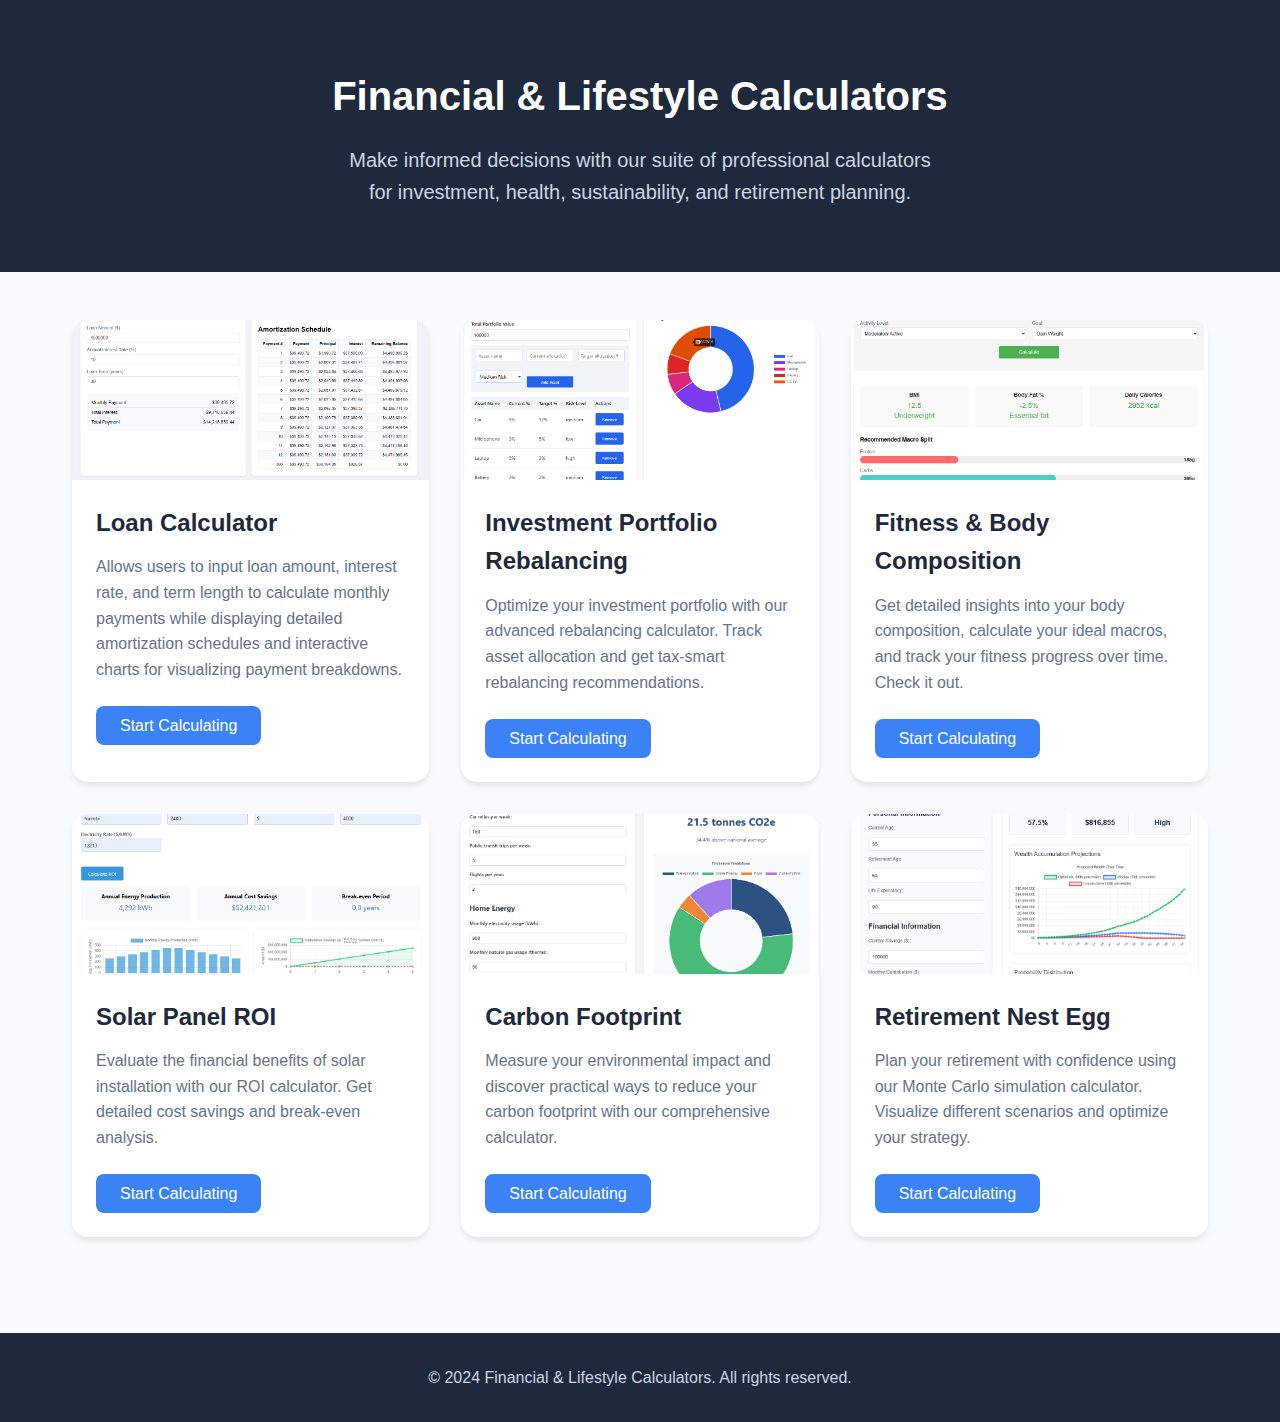
<file: index.html>
<!DOCTYPE html>
<html lang="en">
<head>
    <meta charset="UTF-8">
    <meta name="viewport" content="width=device-width, initial-scale=1.0">
    <link rel="shortcut icon" href="/assets/favicon.ico" type="image/x-icon">
    <title>Financial & Lifestyle Calculators</title>
    <style>
        * {
            margin: 0;
            padding: 0;
            box-sizing: border-box;
        }

        body {
            font-family: 'Inter', -apple-system, BlinkMacSystemFont, sans-serif;
            line-height: 1.6;
            color: #334155;
            background-color: #f8fafc;
        }

        .header {
            background-color: #1e293b;
            color: white;
            padding: 4rem 2rem;
            text-align: center;
        }

        .header h1 {
            font-size: 2.5rem;
            margin-bottom: 1rem;
        }

        .header p {
            font-size: 1.25rem;
            color: #cbd5e1;
            max-width: 600px;
            margin: 0 auto;
        }

        .calculator-grid {
            max-width: 1200px;
            margin: 0 auto;
            padding: 3rem 2rem;
            display: grid;
            grid-template-columns: repeat(auto-fit, minmax(300px, 1fr));
            gap: 2rem;
        }

        .calculator-card {
            background: white;
            border-radius: 1rem;
            overflow: hidden;
            transition: transform 0.2s, box-shadow 0.2s;
            box-shadow: 0 4px 6px -1px rgb(0 0 0 / 0.1);
        }

        .calculator-card:hover {
            transform: translateY(-5px);
            box-shadow: 0 10px 15px -3px rgb(0 0 0 / 0.1);
        }

        .card-image {
            height: 160px;
            background-size: cover;
            object-fit: cover;
            background-position: center;
        }

        .card-content {
            padding: 1.5rem;
        }

        .card-content h2 {
            font-size: 1.5rem;
            color: #1e293b;
            margin-bottom: 0.75rem;
        }

        .card-content p {
            color: #64748b;
            margin-bottom: 1.5rem;
            min-height: 4.8em;
            font-size: 16px;
        }

        .card-link {
            display: inline-block;
            padding: 0.4rem 1.5rem;
            background-color: #3b82f6;
            color: white;
            text-decoration: none;
            border-radius: 0.5rem;
            font-weight: 500;
            transition: background-color 0.2s;
        }

        .card-link:hover {
            background-color: #2563eb;
        }

        footer {
            background-color: #1e293b;
            color: #cbd5e1;
            text-align: center;
            padding: 2rem;
            margin-top: 3rem;
        }

        @media (max-width: 768px) {
            .header {
                padding: 3rem 1rem;
            }

            .header h1 {
                font-size: 2rem;
            }

            .calculator-grid {
                padding: 2rem 1rem;
            }
        }
    </style>
</head>
<body>
    <header class="header">
        <h1>Financial & Lifestyle Calculators</h1>
        <p>Make informed decisions with our suite of professional calculators for investment, health, sustainability, and retirement planning.</p>
    </header>

    <main class="calculator-grid">
        <div class="calculator-card">
            <a href="loan-calculator.html" target="_blank" rel="noopener noreferrer">
                <div class="card-image" style="background-image: url('./assets/loan.png');"></div>
            </a>
            <div class="card-content">
                <h2>Loan Calculator</h2>
                <p>Allows users to input loan amount, interest rate, and term length to calculate monthly payments while displaying detailed amortization schedules and interactive charts for visualizing payment breakdowns.</p>
                <a href="loan-calculator.html" target="_blank" class="card-link">Start Calculating</a>
            </div>
        </div>

        <div class="calculator-card">
            <a href="portfolio-rebalancing.html" target="_blank" rel="noopener noreferrer">
                <div class="card-image" style="background-image: url('./assets/portfolio-rebalancing.png');"></div>
            </a>
            <div class="card-content">
                <h2>Investment Portfolio Rebalancing</h2>
                <p>Optimize your investment portfolio with our advanced rebalancing calculator. Track asset allocation and get tax-smart rebalancing recommendations.</p>
                <a href="portfolio-rebalancing.html" target="_blank" class="card-link">Start Calculating</a>
            </div>
        </div>

        <div class="calculator-card">
            <a href="fitness-calculator.html" target="_blank" rel="noopener noreferrer">
                <div class="card-image" style="background-image: url('./assets/fitness-body.png');"></div>
            </a>
            <div class="card-content">
                <h2>Fitness & Body Composition</h2>
                <p>Get detailed insights into your body composition, calculate your ideal macros, and track your fitness progress over time. Check it out.</p>
                <a href="fitness-calculator.html" target="_blank" class="card-link">Start Calculating</a>
            </div>
        </div>

        <div class="calculator-card">
            <a href="solar-roi.html" target="_blank" rel="noopener noreferrer">
                <div class="card-image" style="background-image: url('./assets/solar.png');"></div>
            </a>
            <div class="card-content">
                <h2>Solar Panel ROI</h2>
                <p>Evaluate the financial benefits of solar installation with our ROI calculator. Get detailed cost savings and break-even analysis.</p>
                <a href="solar-roi.html" target="_blank" class="card-link">Start Calculating</a>
            </div>
        </div>

        <div class="calculator-card">
            <a href="carbon-footprint.html" target="_blank" rel="noopener noreferrer">
                <div class="card-image" style="background-image: url('./assets/carbon.png');"></div>
            </a>
            <div class="card-content">
                <h2>Carbon Footprint</h2>
                <p>Measure your environmental impact and discover practical ways to reduce your carbon footprint with our comprehensive calculator.</p>
                <a href="carbon-footprint.html" target="_blank" class="card-link">Start Calculating</a>
            </div>
        </div>

        <div class="calculator-card">
            <a href="retirement-calculator.html" target="_blank" rel="noopener noreferrer">
                <div class="card-image" style="background-image: url('./assets/nestegg.png');"></div>
            </a>
            <div class="card-content">
                <h2>Retirement Nest Egg</h2>
                <p>Plan your retirement with confidence using our Monte Carlo simulation calculator. Visualize different scenarios and optimize your strategy.</p>
                <a href="retirement-calculator.html" target="_blank" class="card-link">Start Calculating</a>
            </div>
        </div>
    </main>

    <footer>
        <p>&copy; 2024 Financial & Lifestyle Calculators. All rights reserved.</p>
    </footer>
</body>
</html>
</file>
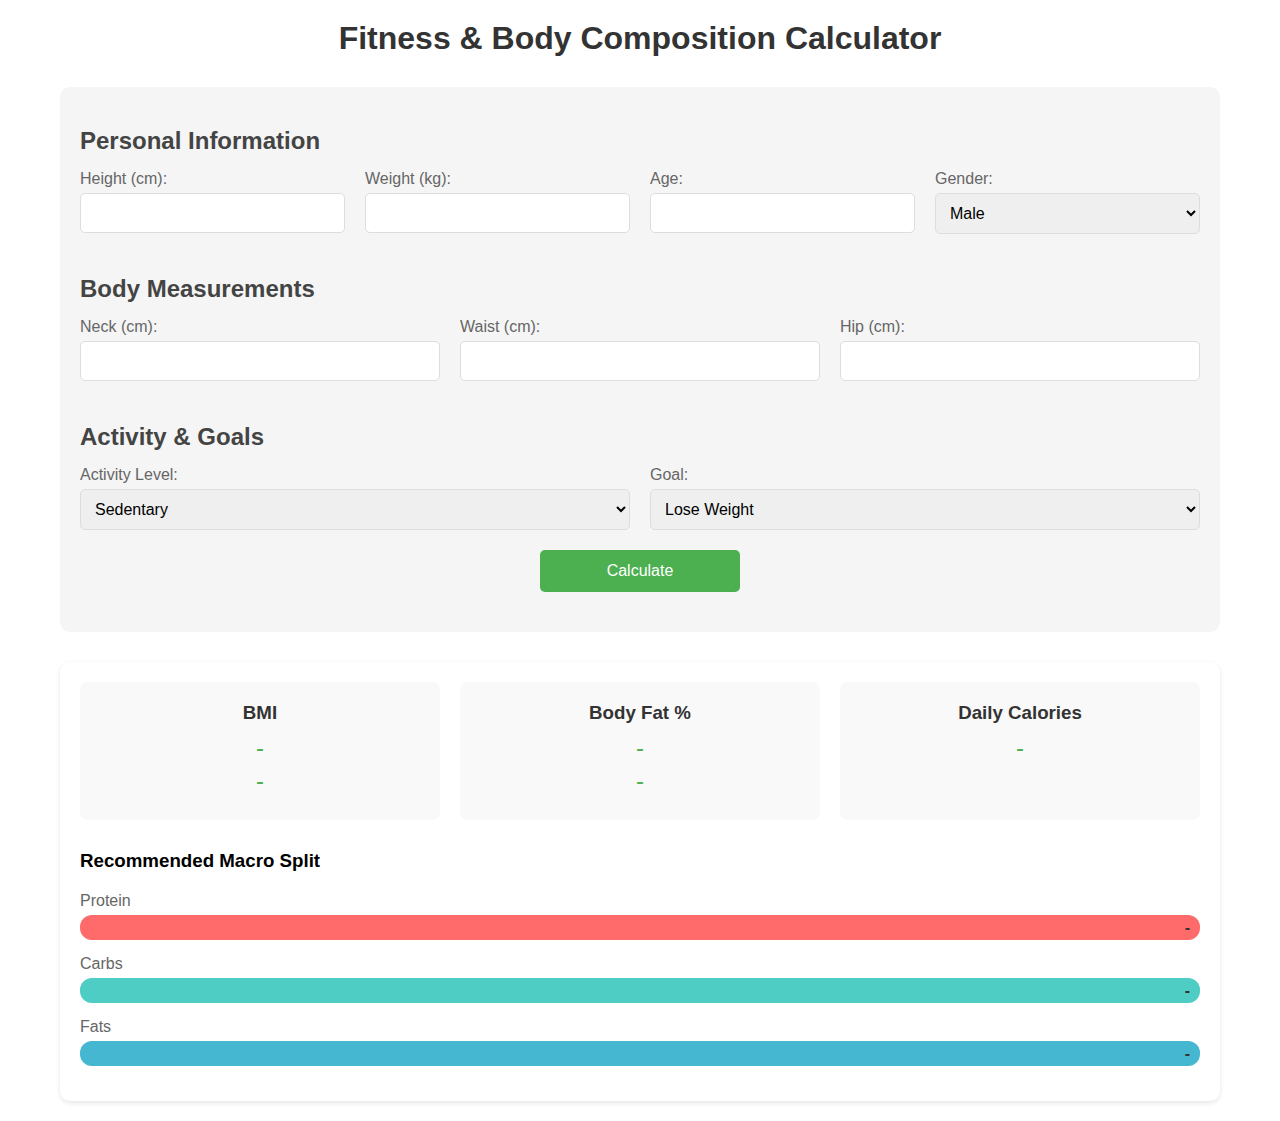
<file: fitness-calculator.html>
<!DOCTYPE html>
<html lang="en">
<head>
    <meta charset="UTF-8">
    <meta name="viewport" content="width=device-width, initial-scale=1.0">
    <link rel="shortcut icon" href="/assets/favicon.ico" type="image/x-icon">
    <title>Fitness & Body Composition Calculator</title>
    <link rel="stylesheet" href="/fitness/style.css">
</head>
<body>
    <div class="container">
        <h1>Fitness & Body Composition Calculator</h1>
        
        <div class="calculator-section">
            <h2>Personal Information</h2>
            <div class="input-group">
                <div class="input-field">
                    <label for="height">Height (cm):</label>
                    <input type="number" id="height" required>
                </div>
                <div class="input-field">
                    <label for="weight">Weight (kg):</label>
                    <input type="number" id="weight" required>
                </div>
                <div class="input-field">
                    <label for="age">Age:</label>
                    <input type="number" id="age" required>
                </div>
                <div class="input-field">
                    <label for="gender">Gender:</label>
                    <select id="gender">
                        <option value="male">Male</option>
                        <option value="female">Female</option>
                    </select>
                </div>
            </div>

            <h2>Body Measurements</h2>
            <div class="input-group">
                <div class="input-field">
                    <label for="neck">Neck (cm):</label>
                    <input type="number" id="neck">
                </div>
                <div class="input-field">
                    <label for="waist">Waist (cm):</label>
                    <input type="number" id="waist">
                </div>
                <div class="input-field">
                    <label for="hip">Hip (cm):</label>
                    <input type="number" id="hip">
                </div>
            </div>

            <h2>Activity & Goals</h2>
            <div class="input-group">
                <div class="input-field">
                    <label for="activity">Activity Level:</label>
                    <select id="activity">
                        <option value="1.2">Sedentary</option>
                        <option value="1.375">Lightly Active</option>
                        <option value="1.55">Moderately Active</option>
                        <option value="1.725">Very Active</option>
                        <option value="1.9">Extra Active</option>
                    </select>
                </div>
                <div class="input-field">
                    <label for="goal">Goal:</label>
                    <select id="goal">
                        <option value="lose">Lose Weight</option>
                        <option value="maintain">Maintain Weight</option>
                        <option value="gain">Gain Weight</option>
                    </select>
                </div>
            </div>

            <button id="calculate">Calculate</button>
        </div>

        <div class="results-section">
            <div class="results-group">
                <div class="result-card" id="bmi-card">
                    <h3>BMI</h3>
                    <p id="bmi-value">-</p>
                    <p id="bmi-category">-</p>
                </div>
                <div class="result-card" id="bodyfat-card">
                    <h3>Body Fat %</h3>
                    <p id="bodyfat-value">-</p>
                    <p id="bodyfat-category">-</p>
                </div>
                <div class="result-card" id="calories-card">
                    <h3>Daily Calories</h3>
                    <p id="calories-value">-</p>
                </div>
            </div>

            <div class="macros-section">
                <h3>Recommended Macro Split</h3>
                <div class="macro-bars">
                    <div class="macro-bar">
                        <label>Protein</label>
                        <div class="bar">
                            <div id="protein-bar" class="fill protein"></div>
                            <span id="protein-value">-</span>
                        </div>
                    </div>
                    <div class="macro-bar">
                        <label>Carbs</label>
                        <div class="bar">
                            <div id="carbs-bar" class="fill carbs"></div>
                            <span id="carbs-value">-</span>
                        </div>
                    </div>
                    <div class="macro-bar">
                        <label>Fats</label>
                        <div class="bar">
                            <div id="fats-bar" class="fill fats"></div>
                            <span id="fats-value">-</span>
                        </div>
                    </div>
                </div>
            </div>
        </div>
    </div>
    <script src="/fitness/app.js"></script>
</body>
</html>
</file>
<file: fitness/style.css>
* {
    margin: 0;
    padding: 0;
    box-sizing: border-box;
    font-family: 'Arial', sans-serif;
}

.container {
    max-width: 1200px;
    margin: 0 auto;
    padding: 20px;
}

h1 {
    text-align: center;
    color: #333;
    margin-bottom: 30px;
}

h2 {
    color: #444;
    margin: 20px 0 15px;
}

.calculator-section {
    background-color: #f5f5f5;
    padding: 20px;
    border-radius: 10px;
    margin-bottom: 30px;
}

.input-group {
    display: grid;
    grid-template-columns: repeat(auto-fit, minmax(200px, 1fr));
    gap: 20px;
    margin-bottom: 20px;
}

.input-field {
    display: flex;
    flex-direction: column;
}

label {
    margin-bottom: 5px;
    color: #666;
}

input, select {
    padding: 10px;
    border: 1px solid #ddd;
    border-radius: 5px;
    font-size: 16px;
}

button {
    display: block;
    width: 200px;
    margin: 20px auto;
    padding: 12px;
    background-color: #4CAF50;
    color: white;
    border: none;
    border-radius: 5px;
    font-size: 16px;
    cursor: pointer;
    transition: background-color 0.3s;
}

button:hover {
    background-color: #45a049;
}

.results-section {
    background-color: white;
    padding: 20px;
    border-radius: 10px;
    box-shadow: 0 2px 5px rgba(0,0,0,0.1);
}

.results-group {
    display: grid;
    grid-template-columns: repeat(auto-fit, minmax(250px, 1fr));
    gap: 20px;
    margin-bottom: 30px;
}

.result-card {
    background-color: #f9f9f9;
    padding: 20px;
    border-radius: 8px;
    text-align: center;
}

.result-card h3 {
    color: #333;
    margin-bottom: 10px;
}

.result-card p {
    font-size: 24px;
    color: #4CAF50;
    margin: 5px 0;
}

.macros-section {
    margin-top: 30px;
}

.macro-bars {
    margin-top: 20px;
}

.macro-bar {
    margin: 15px 0;
}

.bar {
    background-color: #f0f0f0;
    height: 25px;
    border-radius: 12px;
    position: relative;
    margin-top: 5px;
}

.fill {
    height: 100%;
    border-radius: 12px;
    transition: width 0.3s ease;
}

.protein { background-color: #FF6B6B; }
.carbs { background-color: #4ECDC4; }
.fats { background-color: #45B7D1; }

.bar span {
    position: absolute;
    right: 10px;
    top: 50%;
    transform: translateY(-50%);
    color: #333;
    font-weight: bold;
}

@media (max-width: 768px) {
    .container {
        padding: 10px;
    }
    
    .input-group {
        grid-template-columns: 1fr;
    }
    
    .results-group {
        grid-template-columns: 1fr;
    }
}
</file>
